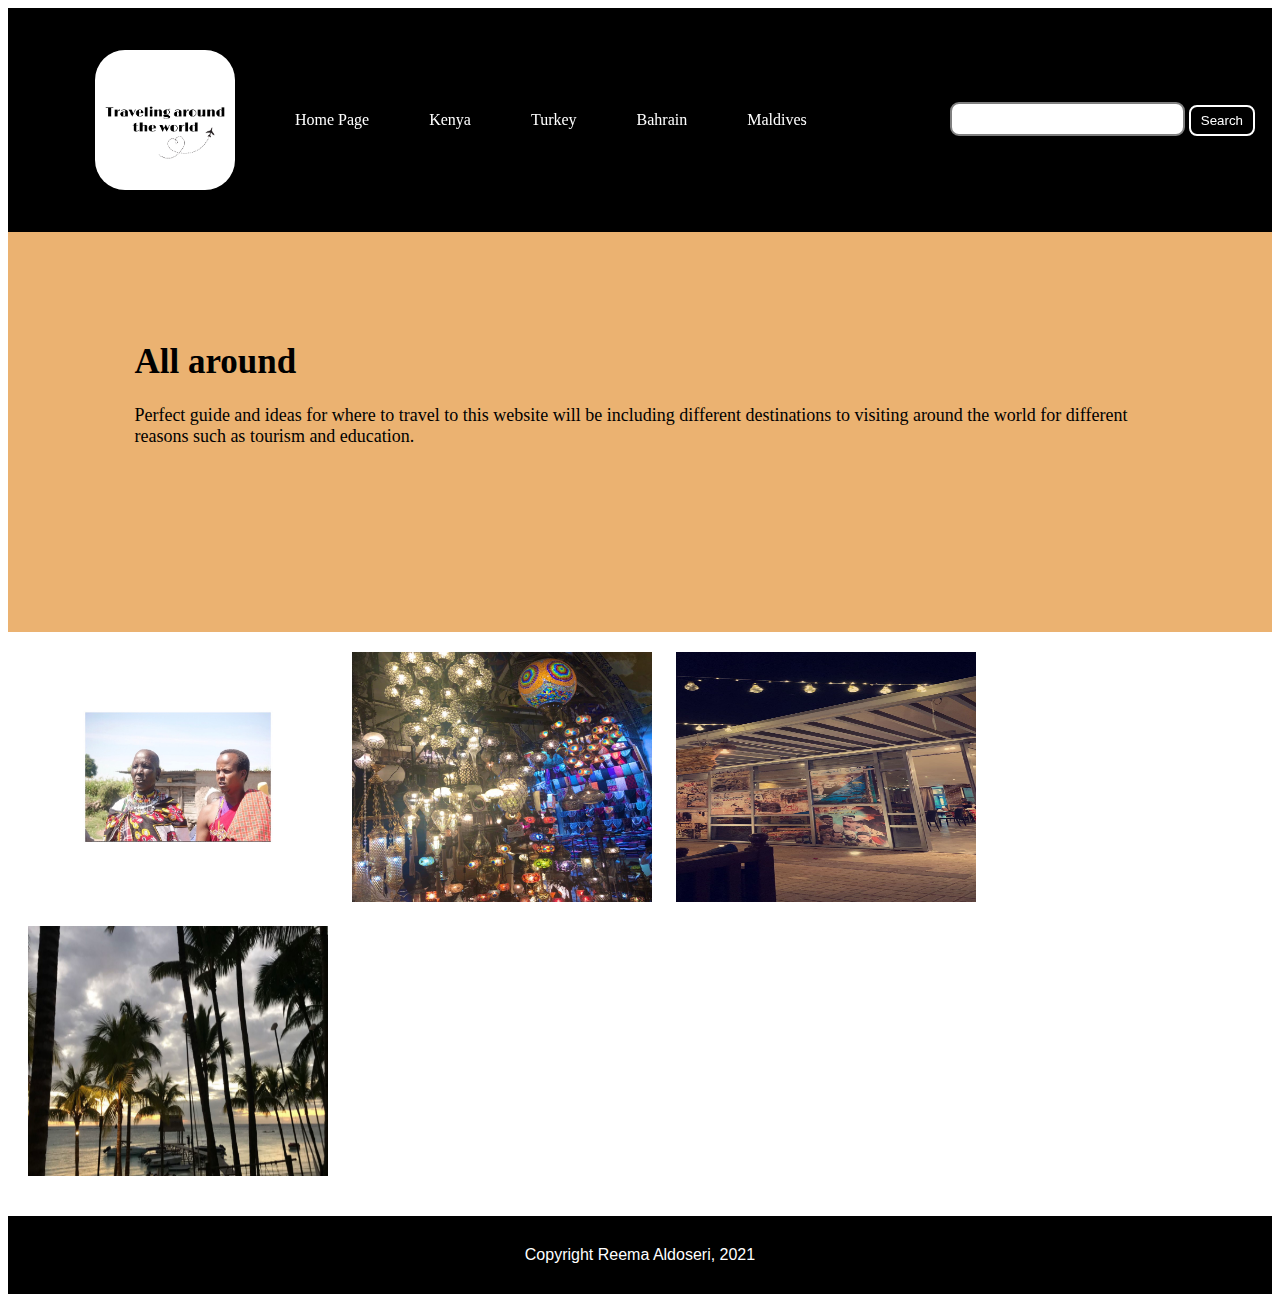
<file: index.html>
<!DOCTYPE html>
<html lang="en">
<head>
  <link rel="stylesheet" href="style.css"> 
 
  <meta charset="UTF-8">
  <meta http-equiv="X-UA-Compatible" content="IE=edge">
  <meta name="viewport" content="width=device-width, initial-scale=1.0">
  <title>Traveling around the world</title>
</head>
<body>
    <nav class="navbar background">
        <ul class="nav-list">
            <li class="logo">
                <img src="C837D071-C38D-4D3B-995B-8E79B66BE47F.JPEG" alt="logo">
            </li>
				<li><a href="index.html">Home Page</a></li>
                <li><a href="kenya.html">Kenya</a></li>
                <li><a href="turkey.html">Turkey</a></li>
                <li><a href="bahrain.html">Bahrain</a></li>
                <li><a href="maldives.html">Maldives</a></li>
        </ul>
        <div class="rightNav">
            <input type="text" name="search" id="search">
            <button class="btn btn-sm">Search</button>
        </div>
    </nav>
 
    <section class="firstsection">
        <div class="box-main">
            <div class="firstHalf">
                <h1 class="text-big" id="web">
                   All around
                </h1>
                 
                <p class="text-small">
                  Perfect guide and ideas for where to travel to this website will be including different destinations
                  to visiting around the world for different reasons such as tourism and education.
                    
                </p>
 
 
            </div>
        </div>
    </section>
            <div class="container">
                <div class="right-container">
                    <img src="Kenya_logo.JPEG" alt="Kenya" width="300" height="250"/>
                    <img src="IMG_1653.JPG" alt="Turkey" width="300" height="250"/>
                    <img src="IMG_8936.JPG" alt="Bahrain" width="300" height="250"/>
                    <img src="IMG_0316.jpg" alt="Maldives" width="300" height="250"/>

                </div>
                    </div>

	<footer class="background">
		<p class="text-footer">Copyright Reema Aldoseri, 2021</p>
    </footer>
</body>
 
</html>
</file>
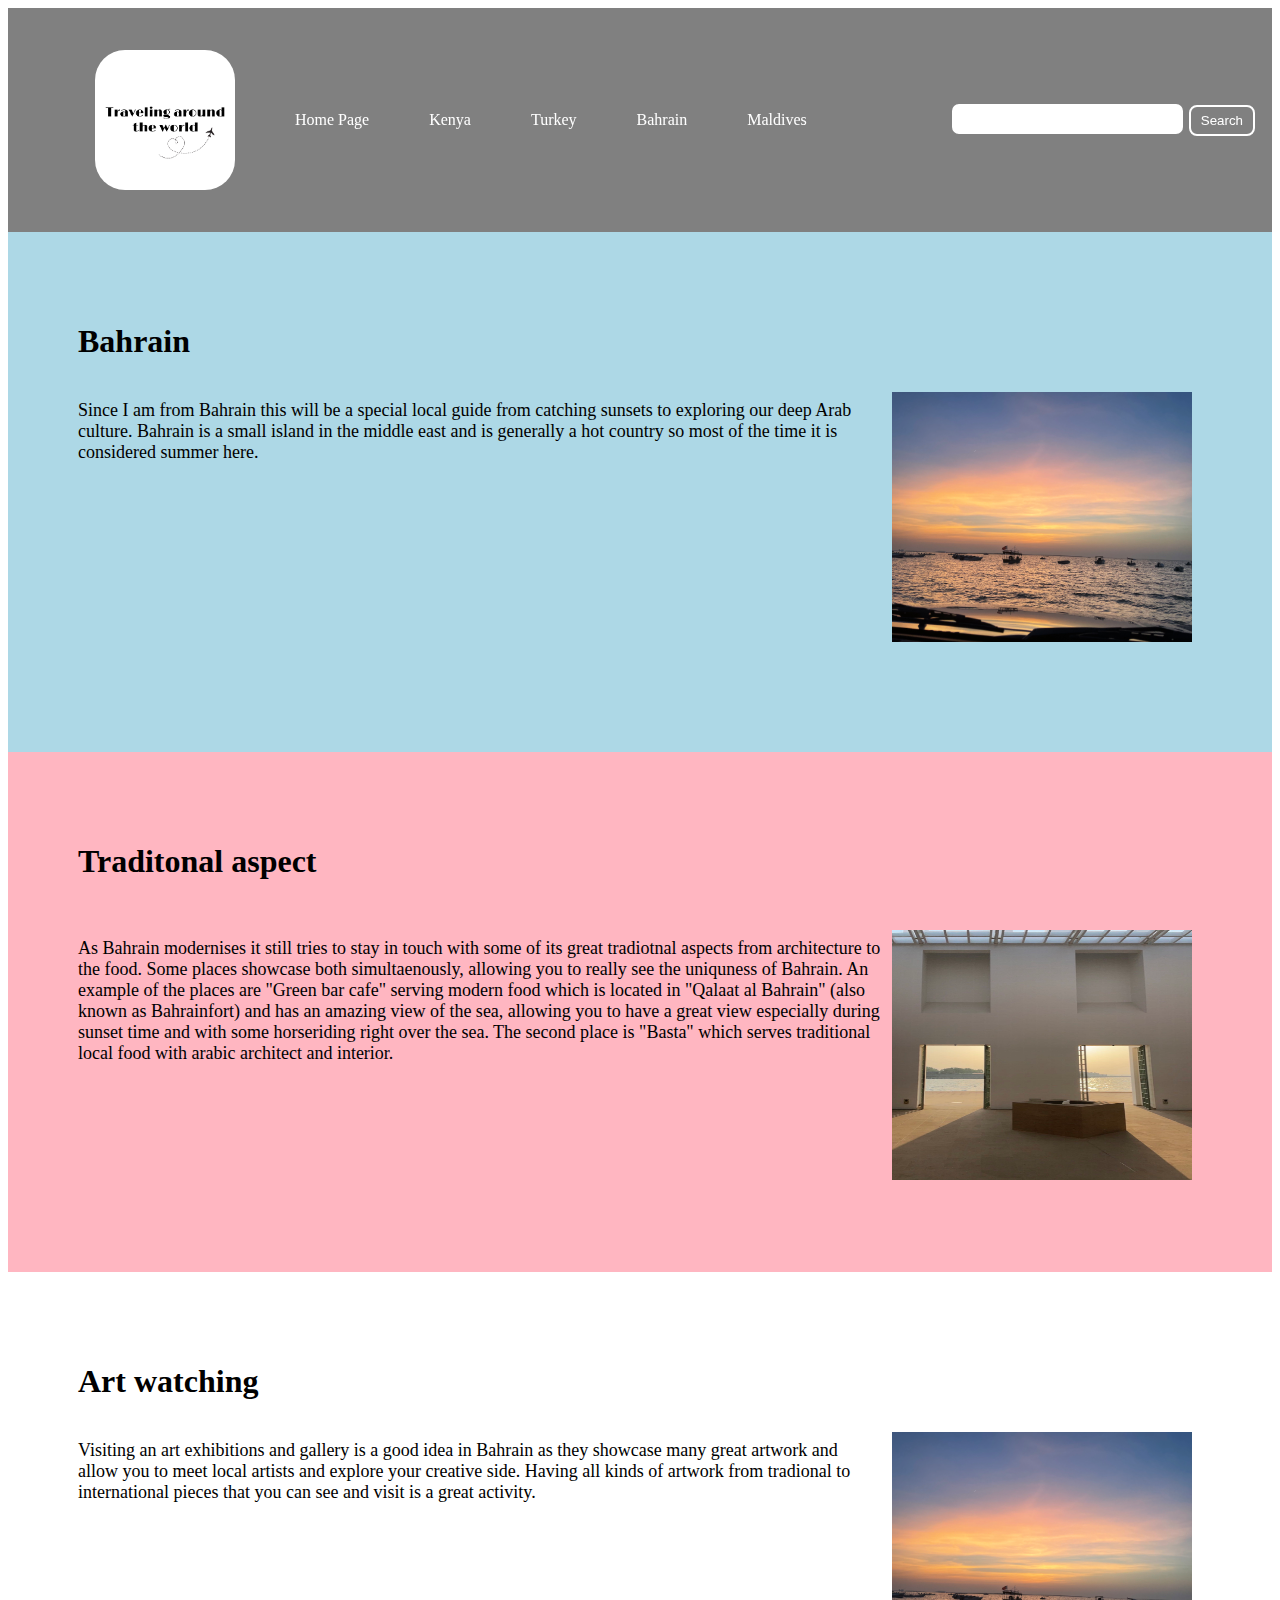
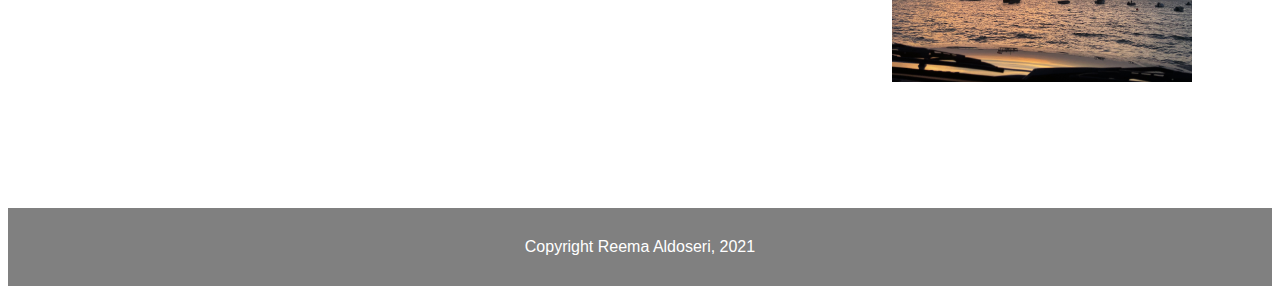
<file: bahrain.html>
<!DOCTYPE html>
<html lang="en">
<head>
    <link rel="stylesheet" href="Style4.css"> 
  <meta charset="UTF-8">
  <meta http-equiv="X-UA-Compatible" content="IE=edge">
  <meta name="viewport" content="width=device-width, initial-scale=1.0">
  <title>Traveling around the world</title>
</head>
<body>
    <nav class="navbar background">
        <ul class="nav-list">
            <li class="logo">
                <img src="C837D071-C38D-4D3B-995B-8E79B66BE47F.JPEG" alt="logo">
            </li>
				<li><a href="index.html">Home Page</a></li>
                <li><a href="kenya.html">Kenya</a></li>
                <li><a href="turkey.html">Turkey</a></li>
                <li><a href="bahrain.html">Bahrain</a></li>
                <li><a href="maldives.html">Maldives</a></li>
        </ul>
 
        <div class="rightNav">
            <input type="text" name="search" id="search">
            <button class="btn btn-sm">Search</button>
        </div>
    </nav>
 
    <section class="firstsection">
        <div class="card">
            <div class="firstHalf">
                <h1 class="text-big" id="web">
                    Bahrain
                </h1>
                 <div class="bahrain-first">
                <p class="text-small">
                    Since I am from Bahrain this will be a special local guide from catching sunsets to 
                    exploring our deep Arab culture. 
                    Bahrain is a small island in the middle east and is generally a hot country
                    so most of the time it is considered summer here.  
                   </p>
                    <div class="container">
                        <div class="card">
                            <img src="IMG_0705.JPG" alt="Bahrain" width="300" height="250"/>    
                        </div>
                    </div>

                  </div>
 
            </div>
        </div>
    </section>
     
    <section class="secondsection">
        <div class="card">
            <div class="secondHalf">
                <h1 class="text-big" id="program">
                   Traditonal aspect
                </h1>
                <br> 
				 <div class="bahrain-first">
                <p class="text-small">
                    As Bahrain modernises it still tries to stay in touch with some of its great tradiotnal aspects 
                    from architecture to the food. Some places showcase both simultaenously, allowing you to really see 
                    the uniquness of Bahrain. An example of the places are "Green bar cafe" serving modern food which is located in "Qalaat al Bahrain"
                    (also known as Bahrainfort) and has an amazing view of the sea, allowing you to have a great view especially 
                    during sunset time and with some horseriding right over the sea. The second place is "Basta" which serves traditional
                    local food with arabic architect and interior. 
                </p>
				
					<div class="card">
                        <img src="IMG_0875.jpg" alt="Bahrain" width="300" height="250"/>
                    </div>
               
            </div>
            
            </div>
        </div>
    </section>
 

    <section class="firstsection" style="background:white">
        <div class="card">
            <div class="firstHalf">
                <h1 class="text-big" id="web2">
                    Art watching
                </h1>
                 <div class="bahrain-first">
                <p class="text-small">
                     Visiting an art exhibitions and gallery is a good idea in Bahrain as they showcase many 
                great artwork and allow you to meet local artists and explore your creative side. Having all kinds
                of artwork from tradional to international pieces that you can see and visit is a great activity.
                   </p>
                    <div class="container">
                        <div class="card">
                            <img src="IMG_0705.JPG" alt="Bahrain" width="300" height="250"/>    
                        </div>
                    </div>

                  </div>
 
            </div>
        </div>
    </section> 
 
 
  <footer class="background">
		<p class="text-footer">Copyright Reema Aldoseri, 2021</p>
    </footer>
</body>
 
</html>
</file>
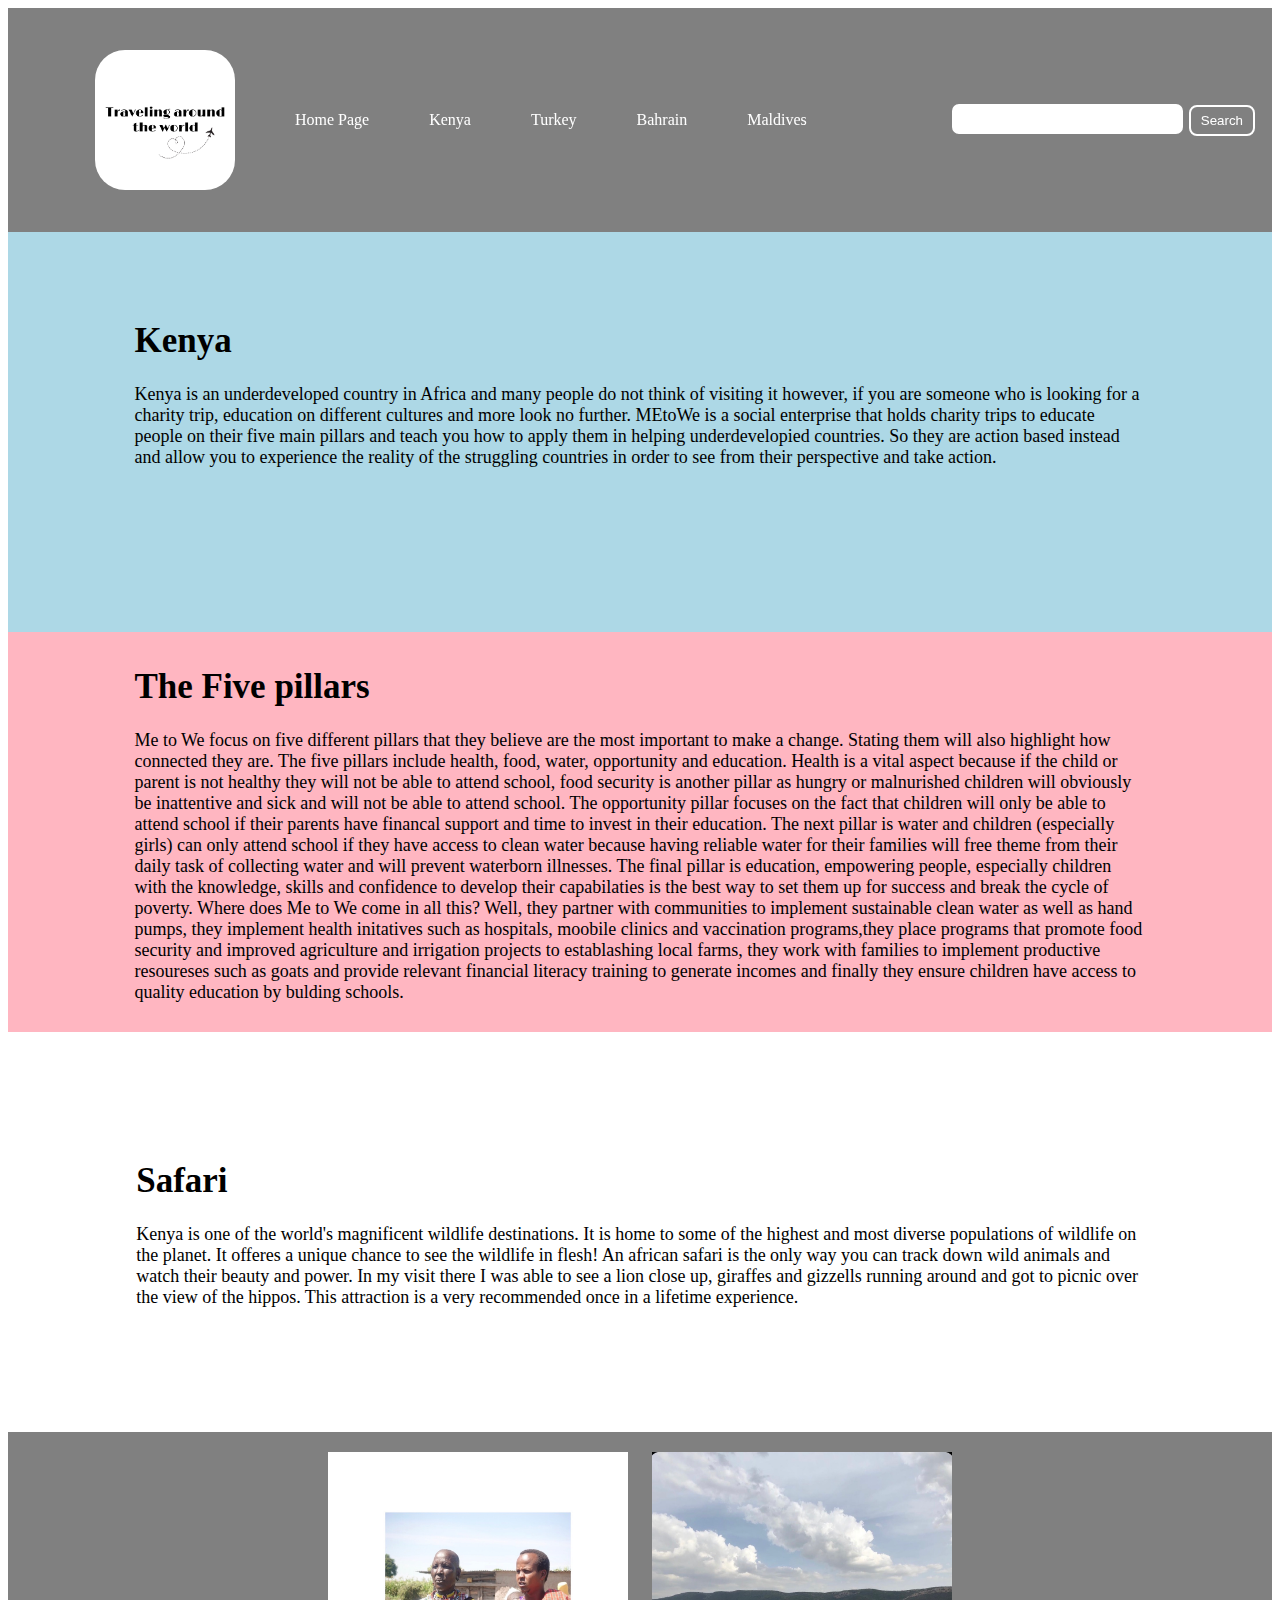
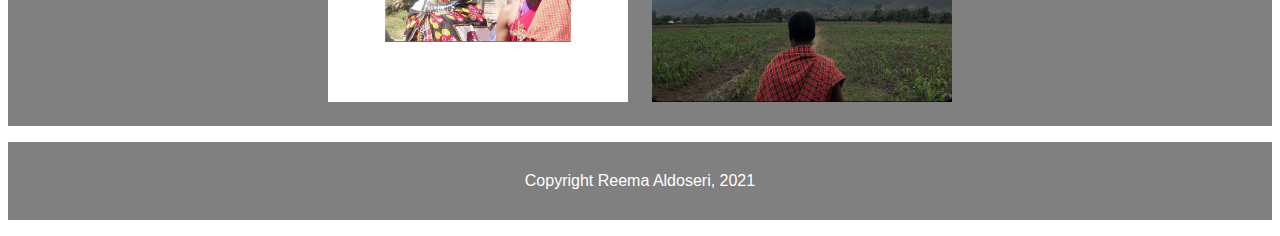
<file: kenya.html>
<!DOCTYPE html>
<html lang="en">
<head>
    <link rel="stylesheet" href="Style2.css"> 
  <meta charset="UTF-8">
  <meta http-equiv="X-UA-Compatible" content="IE=edge">
  <meta name="viewport" content="width=device-width, initial-scale=1.0">
  <title>Traveling around the world</title>
</head>
<body>
    <nav class="navbar background">
        <ul class="nav-list">
            <li class="logo">
                <img src="C837D071-C38D-4D3B-995B-8E79B66BE47F.JPEG" alt="logo"> 
            </li>
        <li><a href="index.html">Home Page</a></li>
                <li><a href="kenya.html">Kenya</a></li>
                <li><a href="turkey.html">Turkey</a></li>
                <li><a href="bahrain.html">Bahrain</a></li>
                <li><a href="maldives.html">Maldives</a></li>
        </ul>
 
        <div class="rightNav">
            <input type="text" name="search" id="search">
            <button class="btn btn-sm">Search</button>
        </div>
    </nav>
 
    <section class="firstsection">
        <div class="box-main">
            <div class="firstHalf">
                <h1 class="text-big" id="web">
                    Kenya
                </h1>
                 
                <p class="text-small">
                    Kenya is an underdeveloped country in Africa
                    and many people do not think of visiting it however, if you are someone who is 
                    looking for a charity trip, education on different cultures and more look no further. 
                    MEtoWe is a social enterprise that holds charity trips to educate people on their five main pillars
                    and teach you how to apply them in helping underdevelopied countries. So they are action based instead
                    and allow you to experience the reality of the struggling countries in order to see from their perspective
                    and take action. 
                    
                </p>
            </div>
        </div>

    </section>
    <section class="secondsection">
        <div class="box-main">
            <div class="secondHalf">
                <h1 class="text-big" id="program">
                    <br> 
                    <br>
                   The Five pillars
                </h1>
                <p class="text-small">
                    Me to We focus on five different pillars that they believe are the most 
                    important to make a change. Stating them will also highlight how connected they are.
                    The five pillars include health, food, water, opportunity and education. 
                    Health is a vital aspect because if the child or parent is not healthy they will not be 
                    able to attend school, food security is another pillar as hungry or malnurished children 
                    will obviously be inattentive and sick and will not be able to attend school. The opportunity pillar
                    focuses on the fact that children will only be able to attend school if their parents have financal support
                    and time to invest in their education. The next pillar is water and children (especially girls) can only attend
                    school if they have access to clean water because having reliable water for their families will free theme
                   from their daily task of collecting water and will prevent waterborn illnesses. The final pillar is
                   education, empowering people, especially children with the knowledge, skills and confidence to develop
                   their capabilaties is the best way to set them up for success and break the cycle of poverty. 
                   Where does Me to We come in all this? Well, they partner with communities to implement sustainable clean
                   water as well as hand pumps, they implement health initatives such as hospitals, moobile clinics and 
                   vaccination programs,they place programs that promote food security and improved agriculture and irrigation
                   projects to establashing local farms, they work with families to implement productive resoureses such as 
                   goats and provide relevant financial literacy training to generate incomes and finally they ensure children
                   have access to quality education by bulding schools. 
                </p>
            </div>
 
            </div>
    </section>
 
    <section class="section">
        <div class="paras">
            <h1 class="sectionTag text-big">Safari</h1>
 
            <p class="sectionSubTag text-small">
                Kenya is one of the world's magnificent wildlife destinations. It is home
                to some of the highest and most diverse populations of wildlife on the planet. 
                It offeres a unique chance to see the wildlife in flesh! An african safari is the only way 
                you can track down wild animals and watch their beauty and power. 
                In my visit there I was able to see a lion close up, giraffes and gizzells running around 
                and got to picnic over the view of the hippos. This attraction is a very recommended once in a lifetime
                experience. 
            </p>
 
 
        </div>
    </section>
 
    <div class="background">
            <div class="container"> </div>
                <div class="right-container">
                    <img src="Kenya_logo.JPEG" alt="Kenya" width="300" height="250"/>
                    <img src="IMG_9247.jpg" alt="Turkey" width="300" height="250"/>

                    </div>
 
    </div>
	<footer class="background">
		<p class="text-footer">Copyright Reema Aldoseri, 2021</p>
    </footer>
</body>
 
</html>
</file>
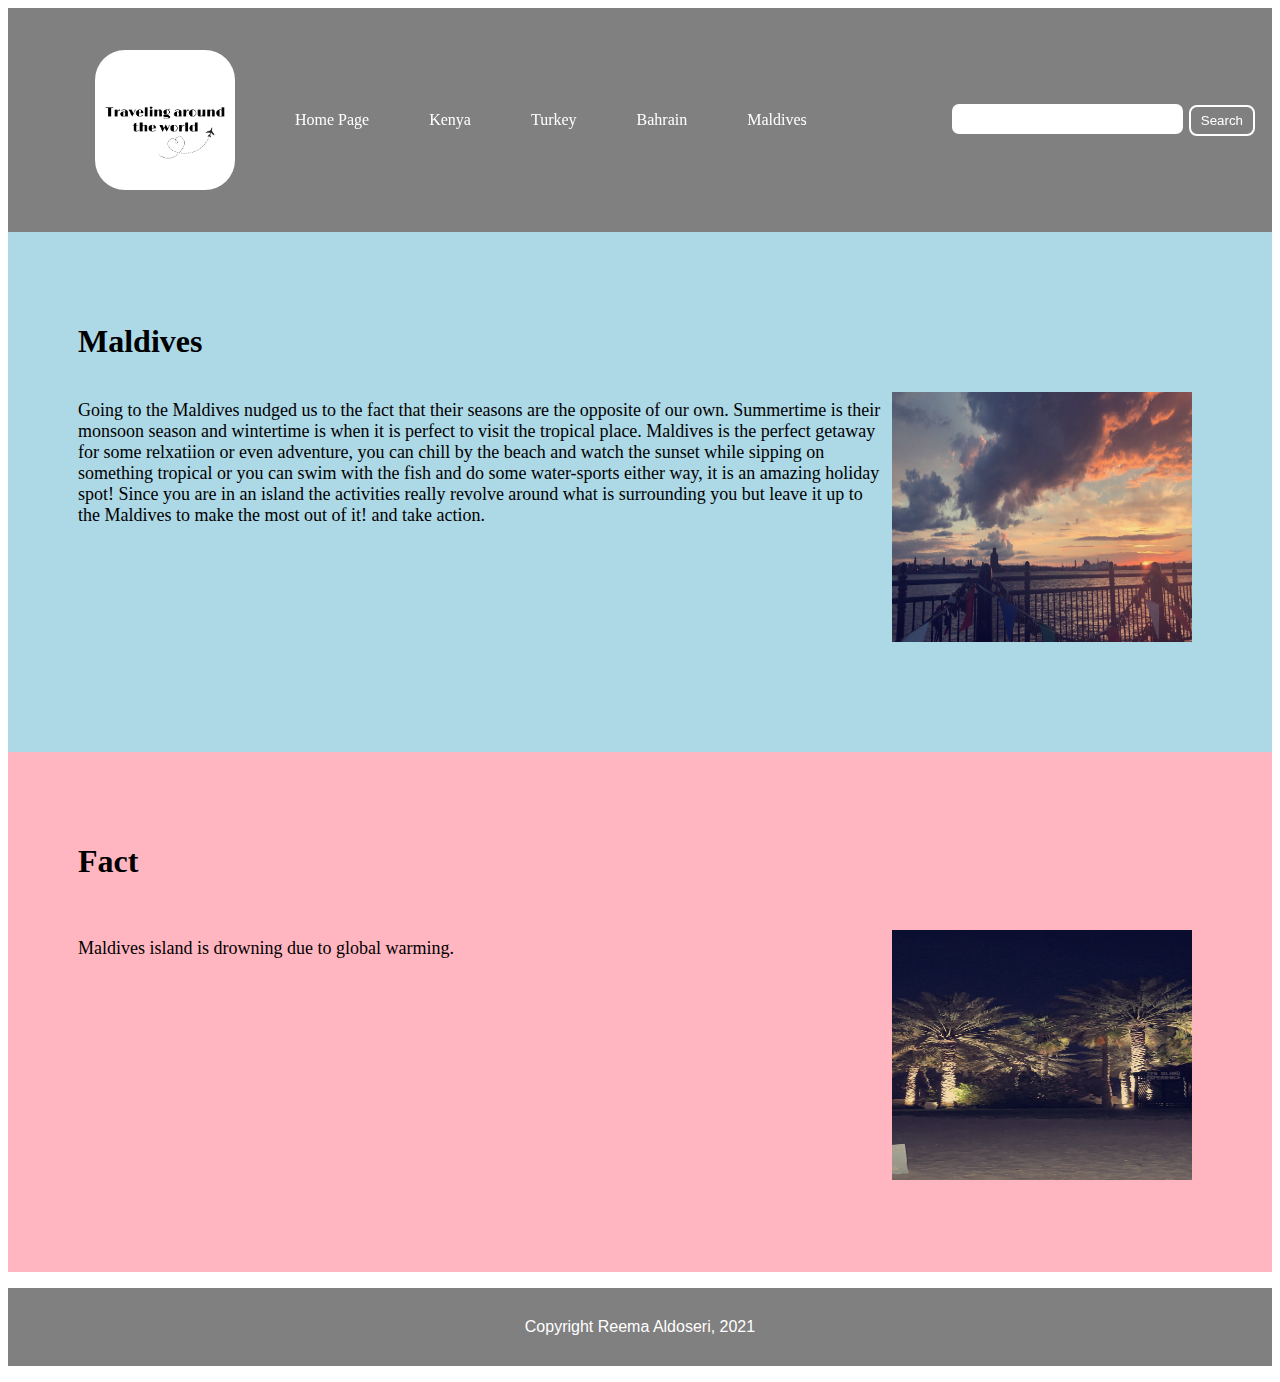
<file: maldives.html>
<!DOCTYPE html>
<html lang="en">
<head>
    <link rel="stylesheet" href="Style5.css"> 
  <meta charset="UTF-8">
  <meta http-equiv="X-UA-Compatible" content="IE=edge">
  <meta name="viewport" content="width=device-width, initial-scale=1.0">
  <title>Traveling around the world</title>
</head>
<body>
    <nav class="navbar background">
        <ul class="nav-list">
            <li class="logo">
                <img src="C837D071-C38D-4D3B-995B-8E79B66BE47F.JPEG" alt="logo">
            </li>
			<li><a href="index.html">Home Page</a></li>
                <li><a href="kenya.html">Kenya</a></li>
                <li><a href="turkey.html">Turkey</a></li>
                <li><a href="bahrain.html">Bahrain</a></li>
                <li><a href="maldives.html">Maldives</a></li>
        </ul>
 
        <div class="rightNav">
            <input type="text" name="search" id="search">
            <button class="btn btn-sm">Search</button>
        </div>
    </nav>
	
	
	<section class="firstsection">
        <div class="card">
            <div class="firstHalf">
                <h1 class="text-big" id="web">
                     Maldives
                </h1>
                 <div class="bahrain-first">
                <p class="text-small">
                    Going to the Maldives nudged us to the fact that their seasons are the opposite of our own.
                    Summertime is their monsoon season and wintertime is when it is perfect to visit the tropical place. 
                    Maldives is the perfect getaway for some relxatiion or even adventure, you can chill by the beach 
                    and watch the sunset while sipping on something tropical or you can swim with the fish and do some 
                    water-sports either way, it is an amazing holiday spot! Since you are in an island the activities really
                   revolve around what is surrounding you but leave it up to the Maldives to make the most out of it!
                    and take action.  
                   </p>
                    <div class="container">
                        <div class="card">
                            <img src="IMG_2975.JPG" alt="Bahrain" width="300" height="250"/>    
                        </div>
                    </div>

                  </div>
 
            </div>
        </div>
    </section>
     
    <section class="secondsection">
        <div class="card">
            <div class="secondHalf">
                <h1 class="text-big" id="program">
                   Fact
                </h1>
                <br> 
				 <div class="bahrain-first">
                <p class="text-small">
                     Maldives island is drowning due to global warming.  
                </p>
				
					<div class="card">
                        <img src="IMG_9526.JPG" alt="Bahrain" width="300" height="250"/>
                    </div>
               
            </div>
            
            </div>
        </div>
    </section>
	
	
	
	
	
	
	
	
	
	
 
    
 
  
 
   
       
   
 
 <footer class="background">
		<p class="text-footer">Copyright Reema Aldoseri, 2021</p>
    </footer>
</body>
 
</html>
</file>
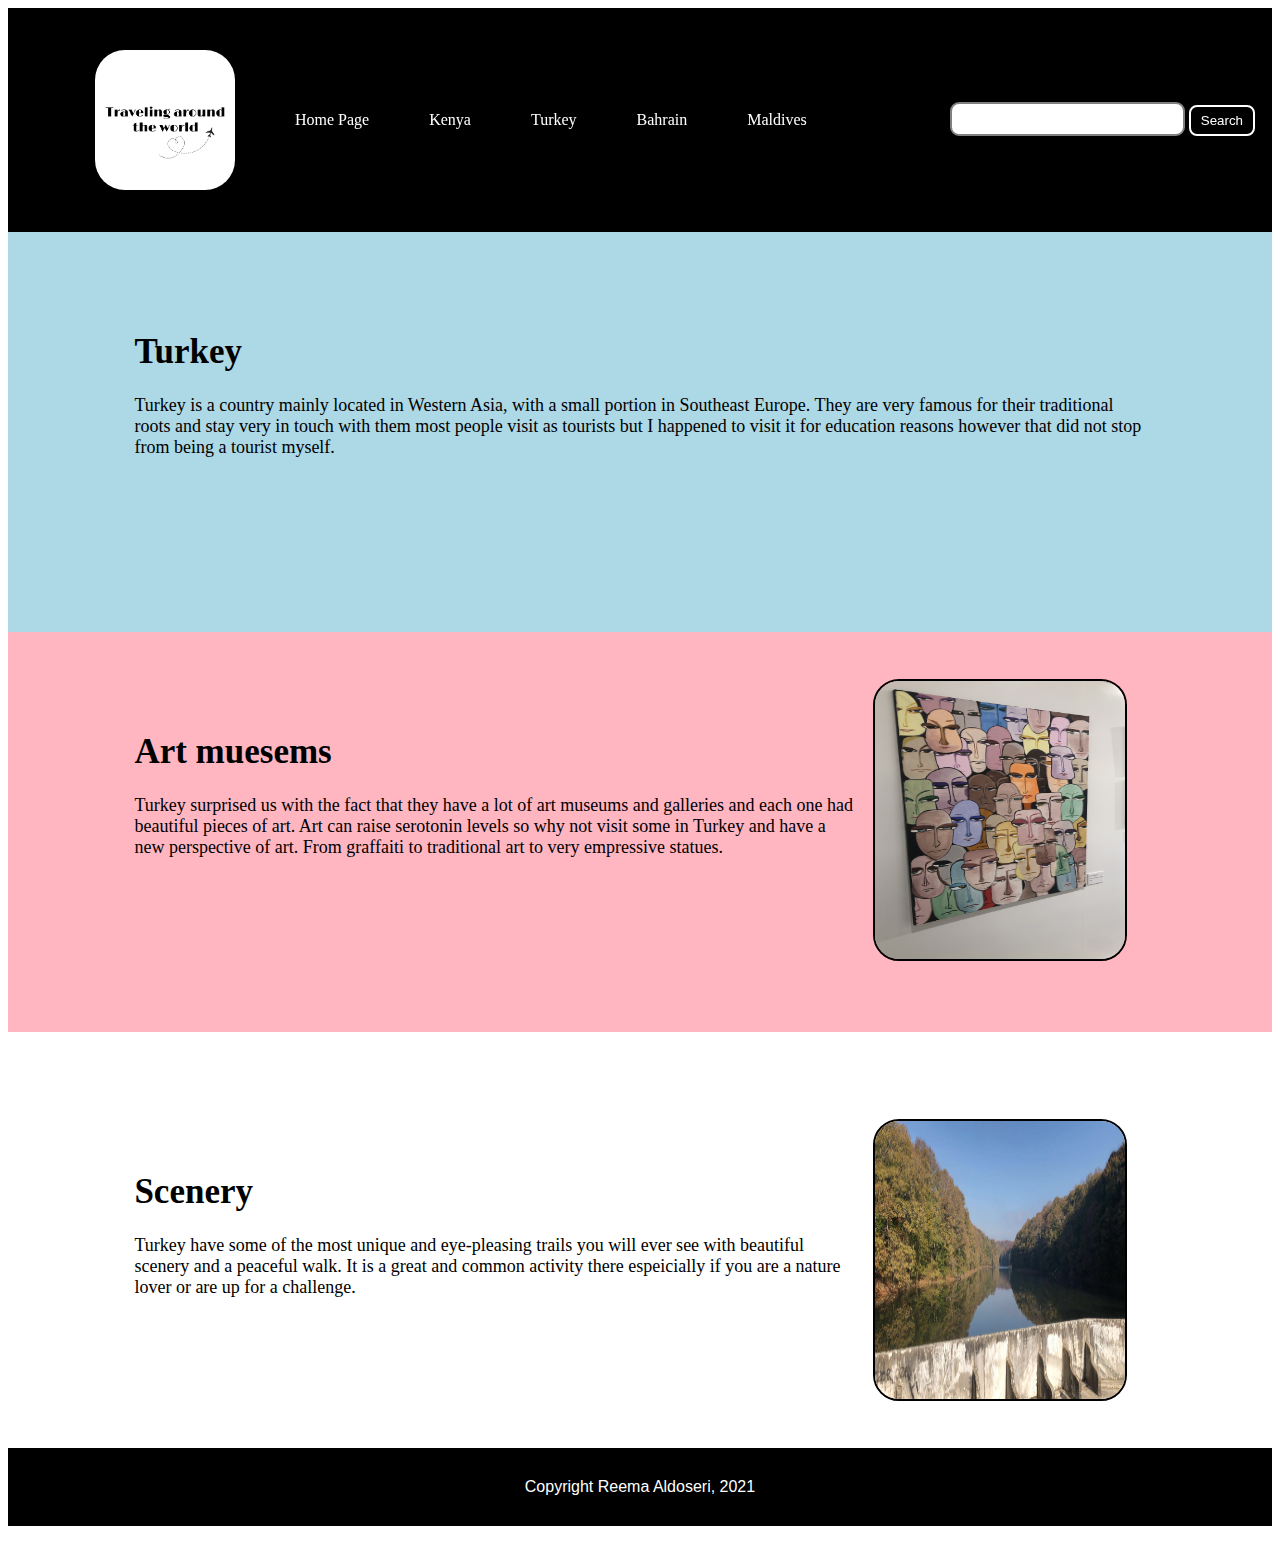
<file: turkey.html>
<!DOCTYPE html>
<html lang="en">
<head>
    <link rel="stylesheet" href="Style3.css"> 
  <meta charset="UTF-8">
  <meta http-equiv="X-UA-Compatible" content="IE=edge">
  <meta name="viewport" content="width=device-width, initial-scale=1.0">
  <title>Traveling around the world</title>
</head>
<body>
    <nav class="navbar background">
        <ul class="nav-list">
            <li class="logo">
                <img src="C837D071-C38D-4D3B-995B-8E79B66BE47F.JPEG" alt="logo">
				</li>
				<li><a href="index.html">Home Page</a></li>
                <li><a href="kenya.html">Kenya</a></li>
                <li><a href="turkey.html">Turkey</a></li>
                <li><a href="bahrain.html">Bahrain</a></li>
                <li><a href="maldives.html">Maldives</a></li>
        </ul>
 
        <div class="rightNav">
            <input type="text" name="search" id="search">
            <button class="btn btn-sm">Search</button>
        </div>
    </nav>
 
    <section class="firstsection">
        <div class="box-main">
            <div class="firstHalf">
                <h1 class="text-big" id="web">
                    Turkey
                </h1>
                 
                <p class="text-small">
                    Turkey is a country mainly located in Western Asia, with a small portion
                    in Southeast Europe. They are very famous for their traditional roots and stay very in touch with them
                    most people visit as tourists but I happened to visit it for education reasons however that did not stop
                    from being a tourist myself. 
                    
                </p>
 
 
            </div>
        </div>
    </section>
 
    <section class="secondsection">
        <div class="box-main">
            <div class="secondHalf">
                <h1 class="text-big" id="program">
                   Art muesems 
                </h1>
                <p class="text-small">
                    Turkey surprised us with the fact that they have a lot of art museums and galleries
                    and each one had beautiful pieces of art. Art can raise serotonin levels so why not visit
                    some in Turkey and have a new perspective of art. From graffaiti to traditional art to very empressive statues. 
                </p>
            </div>
			<div class="thumbnail">

            <img src="turkey.JPG" alt="Turkey image">
        </div>
            </div>
			   
       
    </section>
	
	<section class="section">
        <div class="box-main">
            <div class="secondHalf">
                <h1 class="text-big" id="program2">
					Scenery
                </h1>
                <p class="text-small">
                    Turkey have some of the most unique and eye-pleasing trails you will ever see
                with beautiful scenery and a peaceful walk. It is a great and common activity there espeicially if you are a 
                nature lover or are up for a challenge. 
                </p>
            </div>
			<div class="thumbnail">

            <img src="IMG_1652.JPG" alt="Turkey image">
        </div>
            </div>
			   
       
    </section>
 
    
    
 
  <footer class="background">
		<p class="text-footer">Copyright Reema Aldoseri, 2021</p>
    </footer>
</body>
 
</html>
</file>
<file: style.css>
<style>
    * {
        margin: 0;
        padding: 0;
    }
 
    .navbar {
        display: flex;
        align-items: center;
        justify-content: center;
        position: sticky;
        top: 0;
        cursor: pointer;
    }
 
    .background {
        background: black;
        background-blend-mode: darken;
        background-size: cover;
    }
 
    .nav-list {
        width: 70%;
        display: flex;
        align-items: center;
    }
 
    .logo {
        display: flex;
        justify-content: center;
        align-items: center;
    }
 
    .logo img {
        width: 140px;
        border-radius: 30px;
    }
 
    .nav-list li {
        list-style: none;
        padding: 26px 30px;
    }
 
    .nav-list li a {
        text-decoration: none;
        color: white;
    }
 
    .nav-list li a:hover {
        color: grey;
    }
 
    .rightnav {
        width: 30%;
        text-align: right;
    }
 
    #search {
        padding: 5px;
        font-size: 17px;
        border: 2px solid grey;
        border-radius: 9px;
    }
 
    .firstsection {
        background-color: rgb(235, 178, 113);
        height: 400px;
    }
 
    .box-main {
        display: flex;
        justify-content: center;
        align-items: center;
        color: black;
        max-width: 80%;
        margin: auto;
        height: 80%;
    }
 
    .firsthalf {
        width: 100%;
        display: flex;
        flex-direction: column;
        justify-content: center;
    }
 
    .secondhalf {
        width: 30%;
    }
 
    .secondhalf img {
        width: 70%;
        border: 4px solid burlywood;
        border-radius: 150px;
        display: block;
        margin: auto;
    }
 
    .text-big {
        font-family: 'Piazzolla', serif;
        font-weight: bold;
        font-size: 35px;
    }
 
    .text-small {
        font-size: 18px;
    }
 
    .btn {
        padding: 8px 20px;
        margin: 7px 0;
        border: 2px solid white;
        border-radius: 8px;
        background: none;
        color: white;
        cursor: pointer;
    }
 
    .btn-sm {
        padding: 6px 10px;
        vertical-align: middle;
    }
 
    .section {
        height: 400px;
        display: flex;
        align-items: center;
        justify-content: center;
        max-width: 90%;
        margin: auto;
    }
 
    .section-Left {
        flex-direction: row-reverse;
    }
 
    .paras {
        padding: 0px 65px;
    }
 
    .thumbnail img {
        width: 250px;
        border: 2px solid black;
        border-radius: 26px;
        margin-top: 19px;
    }
 
    .center {
        text-align: center;
    }
 
    .text-footer {
        text-align: center;
        padding: 30px 0;
        font-family: 'Ubuntu', sans-serif;
        display: flex;
        justify-content: center;
        color: rgb(7, 7, 7);
		color:white;
    }
	.right-container{
		padding:10px;
		
	}
	.right-container img{
		padding: 10px;
	}
</style>
</file>
<file: Style4.css>
<style>
    * {
        margin: 0;
        padding: 0;
    }
 
    .navbar {
        display: flex;
        align-items: center;
        justify-content: center;
        position: sticky;
        top: 0;
        cursor: pointer;
    }
 
    .background {
        background: grey;
        background-blend-mode: darken;
        background-size: cover;
    }
 
    .nav-list {
        width: 70%;
        display: flex;
        align-items: center;
    }
 
    .logo {
        display: flex;
        justify-content: center;
        align-items: center;
    }
 
    .logo img {
        width: 140px;
        border-radius: 30px;
    }
 
    .nav-list li {
        list-style: none;
        padding: 26px 30px;
    }
 
    .nav-list li a {
        text-decoration: none;
        color: white;
    }
 
    .nav-list li a:hover {
        color: black;
    }
 
    .rightnav {
        width: 30%;
        text-align: right;
    }
 
    #search {
        padding: 5px;
        font-size: 17px;
        border: 2px solid grey;
        border-radius: 9px;
    }
 
    .firstsection {
        background-color: lightblue;
        height: 400px;
		    padding: 60px;
    }
 
    .secondsection {
        background-color: lightpink;
        height: 400px;
		    padding: 60px;
    }
 
    .box-main {
        display: flex;
        justify-content: center;
        align-items: center;
        color: black;
        max-width: 80%;
        margin: auto;
        height: 80%;
    }
 
    .firsthalf {
        width: 100%;
        display: flex;
        flex-direction: column;
        justify-content: center;
    }
 
    .secondhalf {
        width: 30%;
    }
 
    .secondhalf img {
        width: 70%;
        border: 4px solid white;
        border-radius: 150px;
        display: block;
        margin: auto;
    }
 .imageside{
    width: 70%;
    border: 4px solid white;
    border-radius: 150px;
    display: block;
    margin: auto;
}
 }
    .text-big {
        font-family: 'Piazzolla', serif;
        font-weight: bold;
        font-size: 35px;
    }
 
    .text-small {
        font-size: 18px;
    }
 
    .btn {
        padding: 8px 20px;
        margin: 7px 0;
        border: 2px solid white;
        border-radius: 8px;
        background: none;
        color: white;
        cursor: pointer;
    }
 
    .btn-sm {
        padding: 6px 10px;
        vertical-align: middle;
    }
 
    .section {
        height: 400px;
        display: flex;
        align-items: center;
        justify-content: center;
        max-width: 90%;
        margin: auto;
    }
 
    .section-Left {
        flex-direction: row-reverse;
    }
 
    .paras {
        padding: 0px 65px;
    }
 
    .thumbnail img {
        width: 250px;
        border: 2px solid rgb(243, 158, 215);
        border-radius: 26px;
        margin-top: 22px;
    }
 
    .center {
        text-align: center;
    }
 
    .text-footer {
        text-align: center;
        padding: 30px 0;
        font-family: 'Ubuntu', sans-serif;
        display: flex;
        justify-content: center;
        color: white;
    }
    .container {
        
      }
      
      .card {
   
        padding: 10px;
        margin: 0 0 1em 0;
      }
      .img {
        width:"300";
        height:"250";
      }
      .card {
        padding: 10px;
        margin: 0 0 1em 0;
      }
      .card {
        padding: 10px;
        margin: 0 0 1em 0;
      }
      .img{
        width: 300;
        height: 250;
        object-fit: cover;
		border:2px solid red;
      }
	  
	  .bahrain-first{
		display: flex;
    justify-content: space-between;
    width: 100%;	
	  }
	  
      
</style>
</file>
<file: Style2.css>
<style>
    * {
        margin: 0;
        padding: 0;
    }
 
    .navbar {
        display: flex;
        align-items: center;
        justify-content: center;
        position: sticky;
        top: 0;
        cursor: pointer;
    }
 
    .background {
        background: grey;
        background-blend-mode: darken;
        background-size: cover;
    }
 
    .nav-list {
        width: 70%;
        display: flex;
        align-items: center;
    }
 
    .logo {
        display: flex;
        justify-content: center;
        align-items: center;
    }
 
    .logo img {
        width: 140px;
        border-radius: 30px;
    }
 
    .nav-list li {
        list-style: none;
        padding: 26px 30px;
    }
 
    .nav-list li a {
        text-decoration: none;
        color: white;
    }
 
    .nav-list li a:hover {
        color: black;
    }
 
    .rightnav {
        width: 30%;
        text-align: right;
    }
 
    #search {
        padding: 5px;
        font-size: 17px;
        border: 2px solid grey;
        border-radius: 9px;
    }
 
    .firstsection {
        background-color: lightblue;
        height: 400px;
    }
 
    .secondsection {
        background-color: lightpink;
        height: 400px;
    }
 
    .box-main {
        display: flex;
        justify-content: center;
        align-items: center;
        max-width: 80%;
        margin: auto;
        height: 80%;
    }
 
    .firsthalf {
        width: 100%;
        display: flex;
        flex-direction: column;
        justify-content: center;
    }
 
    .secondhalf {
        width: 30%;
    }
 
    .secondhalf img {
        width: 70%;
        border: 4px solid white;
        border-radius: 150px;
        display: block;
        margin: auto;
    }
 
    .text-big {
        font-family: 'Piazzolla', serif;
        font-weight: bold;
        font-size: 35px;
    }
 
    .text-small {
        font-size: 18px;
    }
 
    .btn {
        padding: 8px 20px;
        margin: 7px 0;
        border: 2px solid white;
        border-radius: 8px;
        background: none;
        color: white;
        cursor: pointer;
    }
 
    .btn-sm {
        padding: 6px 10px;
        vertical-align: middle;
    }
 
    .section {
        height: 400px;
        display: flex;
        align-items: center;
        justify-content: center;
        max-width: 90%;
        margin: auto;
    }
 
    .section-Left {
        flex-direction: row-reverse;
    }
 
    .paras {
        padding: 0px 65px;
    }
 
    .thumbnail img {
        width: 250px;
        border: 2px solid grey;
        border-radius: 26px;
        margin-top: 19px;
    }
 
    .center {
        text-align: center;
    }
		.right-container{
		padding:10px;
		text-align: center;
		
	}
	.right-container img{
		padding: 10px;
	}
 
    .text-footer {
        text-align: center;
        padding: 30px 0;
        font-family: 'Ubuntu', sans-serif;
        display: flex;
        justify-content: center;
        color: white;
    }
</style>
</file>
<file: Style5.css>
<style>
    * {
        margin: 0;
        padding: 0;
    }
 
    .navbar {
        display: flex;
        align-items: center;
        justify-content: center;
        position: sticky;
        top: 0;
        cursor: pointer;
    }
 
    .background {
        background: grey;
        background-blend-mode: darken;
        background-size: cover;
    }
 
    .nav-list {
        width: 70%;
        display: flex;
        align-items: center;
    }
 
    .logo {
        display: flex;
        justify-content: center;
        align-items: center;
    }
 
    .logo img {
        width: 140px;
        border-radius: 30px;
    }
 
    .nav-list li {
        list-style: none;
        padding: 26px 30px;
    }
 
    .nav-list li a {
        text-decoration: none;
        color: white;
    }
 
    .nav-list li a:hover {
        color: black;
    }
 
    .rightnav {
        width: 30%;
        text-align: right;
    }
 
    #search {
        padding: 5px;
        font-size: 17px;
        border: 2px solid grey;
        border-radius: 9px;
    }
 
    .firstsection {
        background-color: lightblue;
        height: 400px;
		    padding: 60px;
    }
 
    .secondsection {
        background-color: lightpink;
        height: 400px;
		    padding: 60px;
    }
 
    .box-main {
        display: flex;
        justify-content: center;
        align-items: center;
        color: black;
        max-width: 80%;
        margin: auto;
        height: 80%;
    }
 
    .firsthalf {
        width: 100%;
        display: flex;
        flex-direction: column;
        justify-content: center;
    }
 
    .secondhalf {
        width: 30%;
    }
 
    .secondhalf img {
        width: 70%;
        border: 4px solid white;
        border-radius: 150px;
        display: block;
        margin: auto;
    }
 .imageside{
    width: 70%;
    border: 4px solid white;
    border-radius: 150px;
    display: block;
    margin: auto;
}
 }
    .text-big {
        font-family: 'Piazzolla', serif;
        font-weight: bold;
        font-size: 35px;
    }
 
    .text-small {
        font-size: 18px;
    }
 
    .btn {
        padding: 8px 20px;
        margin: 7px 0;
        border: 2px solid white;
        border-radius: 8px;
        background: none;
        color: white;
        cursor: pointer;
    }
 
    .btn-sm {
        padding: 6px 10px;
        vertical-align: middle;
    }
 
    .section {
        height: 400px;
        display: flex;
        align-items: center;
        justify-content: center;
        max-width: 90%;
        margin: auto;
    }
 
    .section-Left {
        flex-direction: row-reverse;
    }
 
    .paras {
        padding: 0px 65px;
    }
 
    .thumbnail img {
        width: 250px;
        border: 2px solid rgb(243, 158, 215);
        border-radius: 26px;
        margin-top: 22px;
    }
 
    .center {
        text-align: center;
    }
 
    .text-footer {
        text-align: center;
        padding: 30px 0;
        font-family: 'Ubuntu', sans-serif;
        display: flex;
        justify-content: center;
        color: white;
    }
    .container {
        
      }
      
      .card {
   
        padding: 10px;
        margin: 0 0 1em 0;
      }
      .img {
        width:"300";
        height:"250";
      }
      .card {
        padding: 10px;
        margin: 0 0 1em 0;
      }
      .card {
        padding: 10px;
        margin: 0 0 1em 0;
      }
      .img{
        width: 300;
        height: 250;
        object-fit: cover;
		border:2px solid red;
      }
	  
	  .bahrain-first{
		display: flex;
    justify-content: space-between;
    width: 100%;	
	  }
	  
      
</style>
</file>
<file: Style3.css>
<style>
    * {
        margin: 0;
        padding: 0;
    }
 
    .navbar {
        display: flex;
        align-items: center;
        justify-content: center;
        position: sticky;
        top: 0;
        cursor: pointer;
    }
 
    .background {
        background: black;
        background-blend-mode: darken;
        background-size: cover;
    }
 
    .nav-list {
        width: 70%;
        display: flex;
        align-items: center;
    }
 
    .logo {
        display: flex;
        justify-content: center;
        align-items: center;
    }
 
    .logo img {
        width: 140px;
        border-radius: 30px;
    }
 
    .nav-list li {
        list-style: none;
        padding: 26px 30px;
    }
 
    .nav-list li a {
        text-decoration: none;
        color: white;
    }
 
    .nav-list li a:hover {
        color: white;
    }
 
    .rightnav {
        width: 30%;
        text-align: right;
    }
 
    #search {
        padding: 5px;
        font-size: 17px;
        border: 2px solid grey;
        border-radius: 9px;
    }
 
    .firstsection {
        background-color: lightblue;
        height: 400px;
    }
 
    .secondsection {
        background-color: lightpink;
        height: 400px;
    }
 
    .box-main {
        display: flex;
        justify-content: center;
        align-items: center;
        color: black;
        max-width: 80%;
        margin: auto;
        height: 80%;
    }
 
    .firsthalf {
        width: 100%;
        display: flex;
        flex-direction: column;
        justify-content: center;
    }
 
    .secondhalf {
        width: 30%;
    }
 
    .secondhalf img {
        width: 70%;
        border: 4px solid white;
        border-radius: 150px;
        display: block;
        margin: auto;
    }
 
    .text-big {
        font-family: 'Piazzolla', serif;
        font-weight: bold;
        font-size: 35px;
    }
 
    .text-small {
        font-size: 18px;
    }
 
    .btn {
        padding: 8px 20px;
        margin: 7px 0;
        border: 2px solid white;
        border-radius: 8px;
        background: none;
        color: white;
        cursor: pointer;
    }
 
    .btn-sm {
        padding: 6px 10px;
        vertical-align: middle;
    }
 
    .section {
        height: 400px;
        display: flex;
        align-items: center;
        justify-content: center;
        margin: auto;
    }
 
    .section-Left {
        flex-direction: row-reverse;
    }
 
    .paras {
        padding: 0px 65px;
		display: flex;
        align-items: center;
        justify-content: center;
    }
	
	.thumbnail{
		    margin-top: 60px;
	}
 
    .thumbnail img {
        width: 250px;
        border: 2px solid black;
        border-radius: 26px;
        margin: 19px;
		height: 278px;
    }
 
    .center {
        text-align: center;
    }
 
    .text-footer {
        text-align: center;
        padding: 30px 0;
        font-family: 'Ubuntu', sans-serif;
        display: flex;
        justify-content: center;
        color: white;
    }
a:link {
    color: lightskyblue;
    text-decoration: none;
}
a:visited {
    color: lightgreen;
    text-decoration : none; 
}
a:hover {
    text-decoration: underline;
}
</style>
</file>
